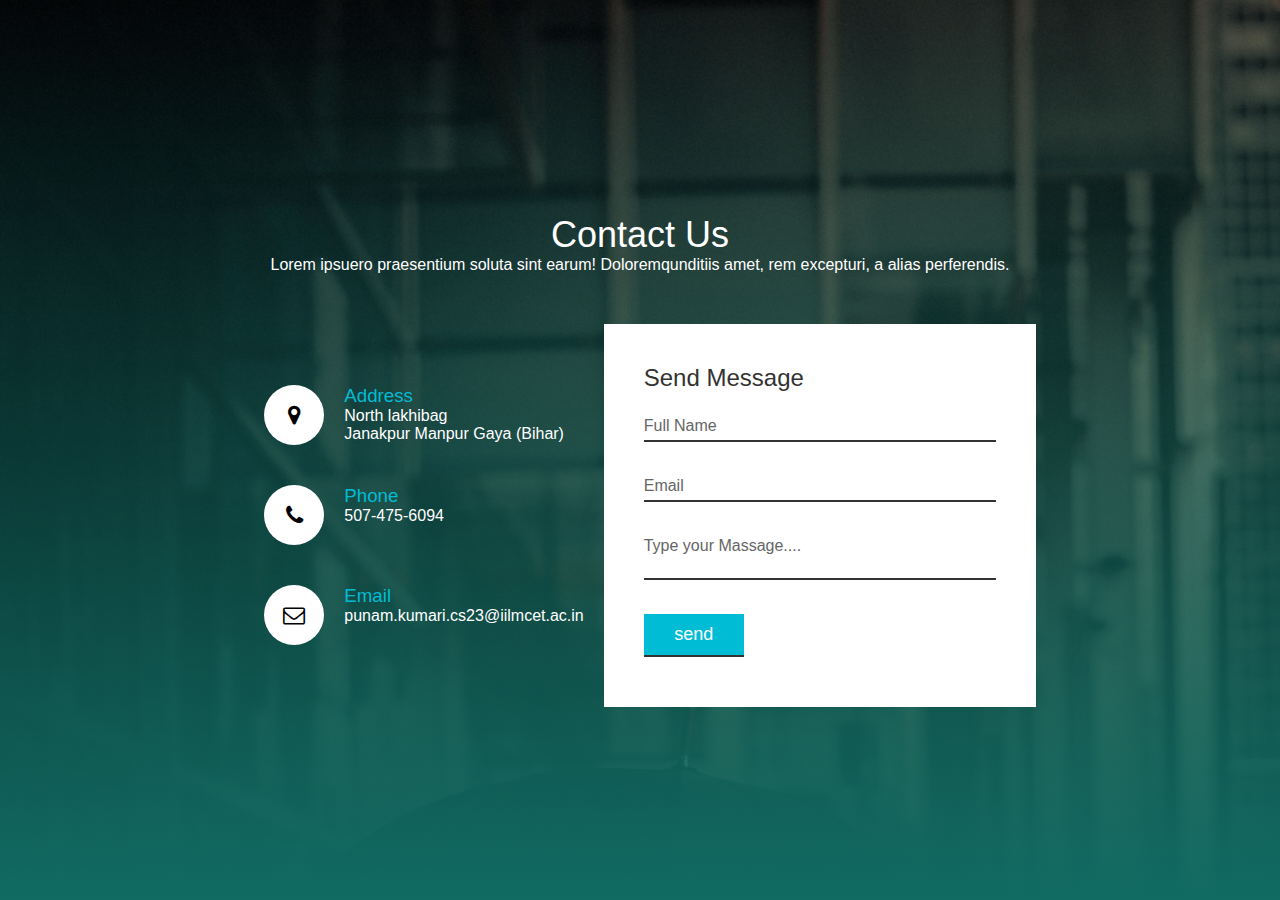
<file: contact.html>
<!DOCTYPE html>
<html lang="en">

<head>
    <meta charset="UTF-8">
    <meta name="viewport" content="width=device-width, initial-scale=1.0">
    <title>contact us page </title>
    <link rel="stylesheet" href="https://stackpath.bootstrapcdn.com/font-awesome/4.7.0/css/font-awesome.min.css" integrity="sha384-wvfXpqpZZVQGK6TAh5PVlGOfQNHSoD2xbE+QkPxCAFlNEevoEH3Sl0sibVcOQVnN" crossorigin="anonymous">
    <link rel="stylesheet" type="text/css" href="style.css">


</head>

<body>
    <section class="contact">
        <div class="content">
            <h2> Contact Us</h2>
            <p>Lorem ipsuero praesentium soluta sint earum! Doloremqunditiis amet, rem excepturi, a alias perferendis.</p>
        </div>
        <div class="container">
            <div class="contactinfo">
                <div class="box">
                    <div class="icon"><i class="fa fa-map-marker" aria-hidden="true"></i></div>
                    <div class="text">
                        <h3>Address</h3>
                        <p>North lakhibag<br> Janakpur Manpur Gaya (Bihar)</p>
                    </div>
                </div>
                <div class="box">
                    <div class="icon"><i class="fa fa-phone" aria-hidden="true"></i></div>
                    <div class="text">
                        <h3>Phone</h3>
                        <p>507-475-6094</p>
                    </div>
                </div>
                <div class="box">
                    <div class="icon"><i class="fa fa-envelope-o" aria-hidden="true"></i></div>
                    <div class="text">
                        <h3>Email</h3>
                        <p>punam.kumari.cs23@iilmcet.ac.in</p>
                    </div>
                </div>
            </div>
            <div class="contactForm">
                <form>
                    <h2> Send Message</h2>
                    <div class="inputBox">
                        <input type="text" name="" required="required">
                        <span>Full Name</span>
                    </div>

                    <div class="inputBox">
                        <input type="text" name="" required="required">
                        <span>Email</span>
                    </div>
                    <div class="inputBox">
                        <textarea required="required"></textarea>
                        <span>Type your Massage....</span>
                    </div>
                    <div class="inputBox">
                        <input type="Submit" name="" value="send">
                    </div>

                </form>
            </div>
        </div>
    </section>

</body>

</html>
</file>
<file: style.css>
* {
        margin: 0;
        padding: 0;
        font-family: 'Kaushan Script', cursive;
        font-family: 'Poppins', sans-serif;
    }
    
    #banner {
        background: linear-gradient(rgba(0, 0, 0, 0.5), #116b62), url(images.jpg);
        background-size: cover;
        background-position: center;
        height: 100vh;
    }
    
    label.logo {
        color: white;
        font-size: 25px;
        line-height: 40px;
        font-weight: bold;
        padding: 2%;
    }
    
    .banner-text {
        text-align: center;
        color: #fff;
        padding-top: 150px;
    }
    
    .banner-text h1 {
        font-size: 80px;
        font-family: 'Kaushan Script', cursive;
    }
    
    .banner-text p {
        font-size: 20px;
        font-style: italic;
        font-family: 'Sansita Swashed', cursive;
    }
    
    .banner-btn {
        margin: 70px auto;
    }
    
    .banner-btn a {
        width: 150px;
        text-decoration: none;
        display: inline-block;
        margin: 0 8px;
        padding: 5px 0;
        color: #fff;
        border: .5px solid #fff;
        position: relative;
        z-index: 1;
        transition: color 0.5s;
    }
    
    .banner-btn a span {
        width: 0%;
        height: 100%;
        position: absolute;
        top: 0;
        left: 0;
        background: #fff;
        z-index: -1;
        transition: 0.5s;
    }
    
    .banner-btn a:hover span {
        width: 100%;
    }
    
    .banner-btn a:hover {
        color: #000;
    }
    
    #sideNav {
        width: 100%;
        height: 80px;
        background-color: #009688;
    }
    
    nav ul {
        float: right;
        margin-right: 30px;
    }
    
    nav ul li {
        margin: 0 10px;
        display: inline-block;
        line-height: 80px;
    }
    
    nav ul li a {
        text-decoration: none;
        color: white;
        text-transform: uppercase;
        font-size: 17px;
        padding: 7px 13px;
        border-radius: 3px;
    }
    
    a.active,
    a:hover {
        background: #58c1e0;
        transition: .5s;
    }
    
    .checkbtn {
        font-size: 30px;
        color: white;
        float: right;
        line-height: 90px;
        margin-right: 40px;
        cursor: pointer;
        display: none;
    }
    
    label.logo {
        margin: 20px;
        line-height: 80px;
        font-size: 30px;
    }
    
    #check {
        display: none;
    }
    
    @media (max-width: 952px) {
        label.logo {
            font-size: 30px;
            padding-left: 50px;
        }
        nav ul li a {
            font-size: 16px;
        }
    }
    
    @media ( max-width: 858px) {
        .checkbtn {
            display: block;
        }
        ul {
            position: fixed;
            width: 100%;
            height: 100vh;
            background: #009688;
            top: 80px;
            left: -100%;
            text-align: center;
            transition: all .5s;
        }
        nav ul li {
            display: block;
            margin: 50px 0;
            line-height: 40px;
        }
        nav ul li a {
            font-size: 20px;
        }
        a:hover,
        a.active {
            background: none;
            color: #000000;
        }
        #check:checked~ul {
            left: 0;
        }
    }
    
    #manuBtn {
        width: 50px;
        height: 50px;
        background: #009688;
        text-align: center;
        position: fixed;
        right: 30px;
        top: 20px;
        border-radius: 3px;
        z-index: 3;
        cursor: pointer;
    }
    
    #manuBtn img {
        width: 20px;
        margin-top: 15px;
    }
    
    @media screen and (max-width: 770px) {
        .banner-text h1 {
            font-size: 44pxpx;
            font-family: 'Kaushan Script', cursive;
        }
        .banner-btn a {
            display: block;
            margin: 20px auto;
        }
    }
    /* contact form */
    
    @import url('https://fonts.googleapis.com/css2?family=poppins:wght@200;300;400;500;600;700;800;900&display=swap');
    * {
        margin: 0;
        padding: 0;
        box-sizing: border-box;
        font-family: 'poppins', sans-serif;
    }
    
    .contact {
        position: relative;
        min-height: 100vh;
        padding: 50px 100px;
        display: flex;
        justify-content: center;
        align-items: center;
        flex-direction: column;
        background: linear-gradient(rgba(0, 0, 0, 0.5), #116b62), url(bg.jpg);
        background-size: cover;
    }
    
    .contact .content {
        max-width: 800px;
        text-align: center;
        margin: 20px;
    }
    
    .contact .content h2 {
        font-size: 36px;
        font-weight: 500;
        color: #fff
    }
    
    .contact .content p {
        font-weight: 300;
        color: #fff
    }
    
    .container {
        width: 100%;
        display: flex;
        justify-content: center;
        align-items: center;
        margin-top: 30px;
    }
    
    .container.contactinfo {
        width: 50%;
        display: flex;
        flex-direction: column;
    }
    
    .container .contactinfo .box {
        position: relative;
        padding: 20px;
        display: flex;
    }
    
    .container .contactinfo .box .icon {
        min-width: 60px;
        height: 60px;
        background-color: #fff;
        display: flex;
        justify-content: center;
        align-items: center;
        border-radius: 50%;
        font-size: 22px;
    }
    
    .container .contactinfo .box .text {
        display: flex;
        margin-left: 20px;
        font-size: 16px;
        color: #fff;
        flex-direction: column;
        font-weight: 300;
    }
    
    .container .contactinfo .box .text h3 {
        font-weight: 500;
        color: #00bcd4
    }
    
    .contactForm {
        width: 40%;
        padding: 40px;
        background-color: #fff;
    }
    
    .contactForm h2 {
        font: size 30px;
        color: #333;
        font-weight: 500;
    }
    
    .contactForm .inputBox {
        position: relative;
        width: 100%;
        margin-top: 10px;
    }
    
    .contactForm .inputBox input,
    .contactForm .inputBox textarea {
        width: 100%;
        padding: 5px 0;
        font-size: 16px;
        margin: 10px 0;
        border: none;
        border-bottom: 2px solid #333;
        outline: none;
        resize: none;
    }
    
    .contactForm .inputBox span {
        position: absolute;
        left: 0;
        padding: 5px 0;
        font-size: 16px 0;
        margin: 10px 0;
        pointer-events: none;
        transition: 0.5s;
        color: #666;
    }
    
    .contactForm .inputBox input:focus~span,
    .contactForm .inputBox input:valid~span .contactForm .inputBox textarea:focus~span,
    .contactForm .inputBox textarea:valid~span {
        color: #e91e63;
        font-size: 12px;
        transform: translateY(-20px);
    }
    
    .contactForm .inputBox input[ type="Submit"] {
        width: 100px;
        background: #00bcd4;
        color: #fff;
        border: n0ne;
        cursor: pointer;
        padding: 10px;
        font-size: 18px;
    }
    
    @media (max-width: 991px) {
        .contact {
            padding: 50px;
        }
        .container {
            flex-direction: column;
        }
        .container .contactinfo {
            margin-bottom: 40px;
        }
        .container .contactinfo,
        .contactForm {
            width: 100%;
        }
    }
    /* contact end */
    
    #feature {
        width: 100%;
        padding: 70px 0;
        background: #aff3ec;
    }
    
    .title-text {
        text-align: center;
        padding-bottom: 70px;
    }
    
    .title-text p {
        margin: auto;
        font-size: 20px;
        color: #009688;
        font-weight: bold;
        position: relative;
        z-index: 1;
        display: inline-block;
    }
    
    .title-text p::after {
        content: '';
        width: 50px;
        height: 35px;
        background: linear-gradient(#019587, #fff);
        position: absolute;
        top: -20px;
        left: 0;
        z-index: -1;
        transform: rotate(10deg);
        border-top-left-radius: 35px;
        border-bottom-right-radius: 35px;
    }
    
    .title-text h1 {
        font-size: 35px;
    }
    
    .feature-box {
        width: 80%;
        margin: auto;
        display: flex;
        flex-wrap: wrap;
        align-items: center;
        text-align: center;
    }
    
    .features {
        flex-basis: 50%;
    }
    
    .features-img {
        flex-basis: 50%;
        margin: auto;
    }
    
    .features-img img {
        width: 70%;
        border-radius: 10%;
    }
    
    .features h1 {
        text-align: left;
        margin-bottom: 10px;
        font-weight: 100;
        color: #0c9688;
    }
    
    .features-desc {
        display: flex;
        align-items: center;
        margin-bottom: 40px;
    }
    
    .feature-icon .fa {
        width: 50px;
        height: 50px;
        font-size: 30px;
        line-height: 50px;
        border-radius: 8px;
        color: #009688;
        border: 1px solid #009688;
        float: left;
    }
    
    .feature-text p {
        padding: 0 30px;
        text-align: initial;
    }
    
    @media screen and (max-width: 770px) {
        .title-text h1 {
            font-size: 35px;
        }
        .features {
            flex-basis: 100%;
        }
        .features-img {
            flex-basis: 100%;
        }
        .features-img img {
            width: 100%;
        }
    }
    /* service */
    
    #service {
        width: 100%;
        padding: 70px 0;
        background: #fff;
    }
    
    .service-box {
        width: 80%;
        display: flex;
        flex-wrap: wrap;
        justify-content: space-around;
        margin: auto;
    }
    
    .single-service {
        flex-basis: 48%;
        text-align: center;
        border-radius: 7px;
        margin-bottom: 20px;
        color: #fff;
        position: relative;
    }
    
    .single-service img {
        width: 100%;
        border-radius: 7px;
    }
    
    .overlay {
        width: 100%;
        height: 100%;
        position: absolute;
        top: 0;
        border-radius: 7px;
        cursor: pointer;
        background: linear-gradient(rgba(0, 0, 0, 0.5), #009688);
        opacity: 0;
        transition: 1s;
    }
    
    .single-service:hover .overlay {
        opacity: 1;
    }
    
    .service-desc {
        width: 80%;
        position: absolute;
        bottom: 0%;
        left: 50%;
        transform: translateX(-50%);
        opacity: 0;
        transition: 1s;
    }
    
    hr {
        background: #fff;
        height: 2px;
        border: 0;
        margin: 15px auto;
        width: 60;
    }
    
    .service-desc p {
        font-size: 14px;
    }
    
    .single-service:hover .service-desc {
        bottom: 40%;
        opacity: 1;
    }
    
    @media screen and (max-width: 770px) {
        .single-service {
            flex-basis: 100%;
            margin-bottom: 30px;
        }
        .service-desc p {
            font-size: 12px;
        }
        hr {
            margin: 5px auto;
        }
        .single-service:hover .service-desc {
            bottom: 25% !important;
        }
    }
    /* testimonial */
    
    #testimonial {
        width: 100%;
        padding: 70px 0;
    }
    
    .testimonial-row {
        width: 80%;
        margin: auto;
        display: flex;
        justify-content: space-between;
        align-items: flex-start;
        flex-wrap: wrap;
    }
    
    .testimonial-col {
        flex-basis: 28%;
        padding: 10px;
        margin-bottom: 30px;
        border-radius: 5px;
        box-shadow: 0 10px 20px 3px #00968814;
        cursor: pointer;
        transition: transform .5s;
    }
    
    .testimonial-col p {
        font-size: 14px;
    }
    
    .user {
        display: flex;
        align-items: center;
        margin: 20px 0;
    }
    
    .user img {
        width: 40px;
        margin-right: 20px;
        border-radius: 3px;
    }
    
    .user-info .fa {
        margin-left: 10px;
        color: #27c0ff;
        font-size: 20px;
    }
    
    .user-info small {
        color: #009688;
    }
    
    .testimonial-col:hover {
        transform: translateY(-7px);
    }
    
    @media screen and (max-width: 770px) {
        .testimonial-col {
            flex-basis: 100%;
        }
    }
    /* footer */
    
    #footer {
        padding: 100px 0 20px;
        background: #efefef;
    }
    
    .footer-row {
        width: 80%;
        margin: 0 auto;
        display: flex;
        justify-content: space-between;
        flex-wrap: wrap;
    }
    
    .footer-left,
    .footer-right {
        flex-basis: 45%;
        padding: 10px;
        margin-bottom: 20px;
    }
    
    .footer-right {
        text-align: right;
    }
    
    .footer-row h1 {
        margin: 10px 0;
        font-size: 20px;
    }
    
    .footer-row p {
        line-height: 25px;
        font-size: 15px;
    }
    
    .footer-left .fa,
    .footer-right .fa {
        font-size: 15px;
        color: #009688;
        margin: 8px;
    }
    
    .social-links {
        text-align: center;
    }
    
    .social-links .fa {
        height: 40px;
        width: 40px;
        font-size: 20px;
        line-height: 40px;
        border: 1px solid #009688;
        margin: 40px 5px 0;
        color: #009688;
        cursor: pointer;
        transition: .5s;
        border-radius: 20%;
    }
    
    .social-links .fa:hover {
        background: #009688;
        color: #fff;
        transform: translateY(-7px);
    }
    
    .social-links p {
        font-size: 10px;
        margin: 20px;
    }
    
    @media screen and (max-width: 770px) {
        .footer-left,
        .footer-right {
            flex-basis: 100%;
            font-size: 14px;
        }
    }
</file>
